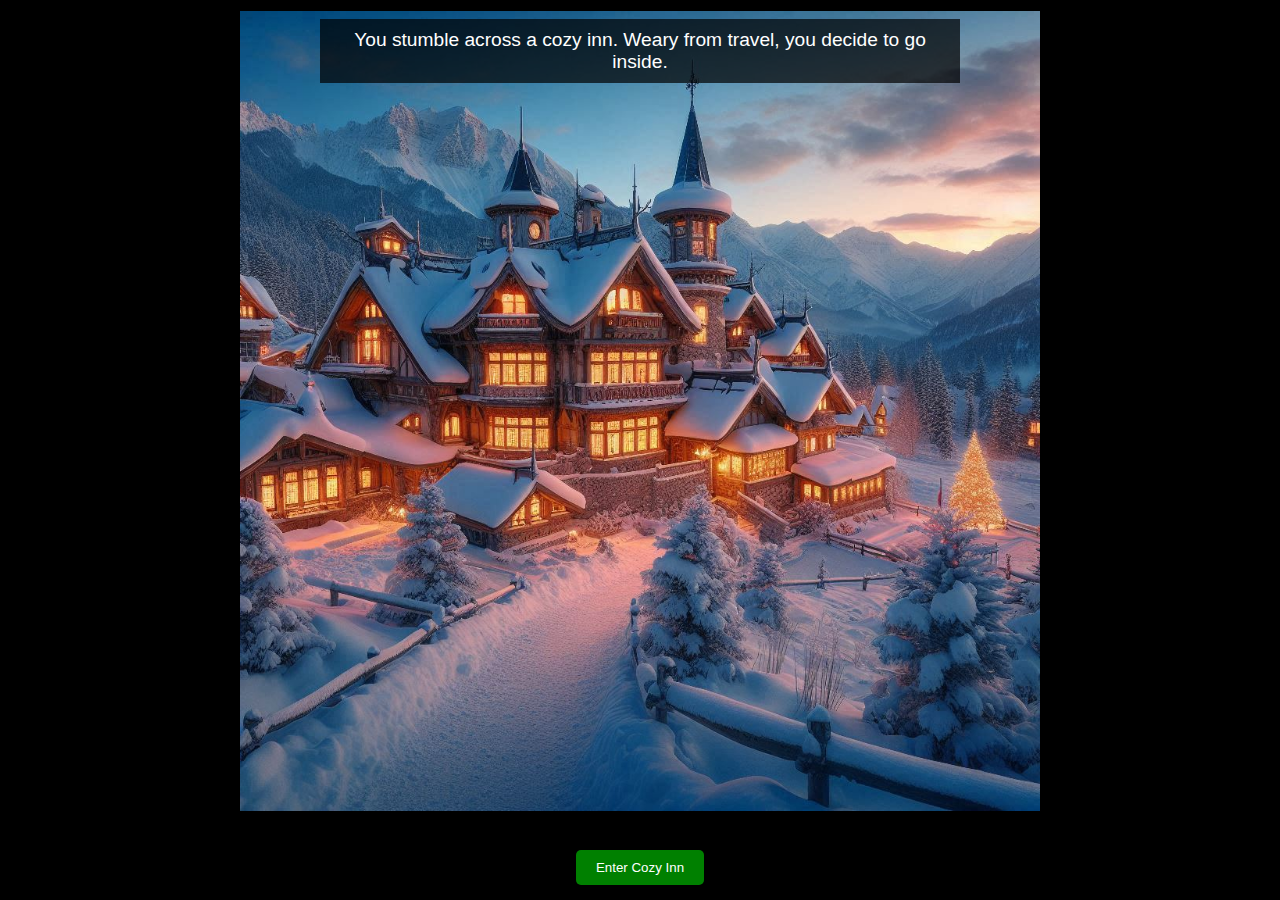
<file: index.html>
<!DOCTYPE html>
<html lang="en">
<head>
    <meta charset="UTF-8">
    <meta name="viewport" content="width=device-width, initial-scale=1.0">
    <title>Outsize Cozy Inn</title>
    <link rel="stylesheet" href="styles.css">
</head>

<body>
    <div class="container">
        <div class="text-overlay">You stumble across a cozy inn. Weary from travel, you decide to go inside.</div>
        <img src="images/cozyinn.png" alt="Cozy Inn" class="top-image"> <!-- ai generated image -->
        <div class="controls">
            <button id="enterInn-btn">Enter Cozy Inn</button>
        </div>
    </div>
    <script src="script.js"></script>
</body>
</html>
</file>
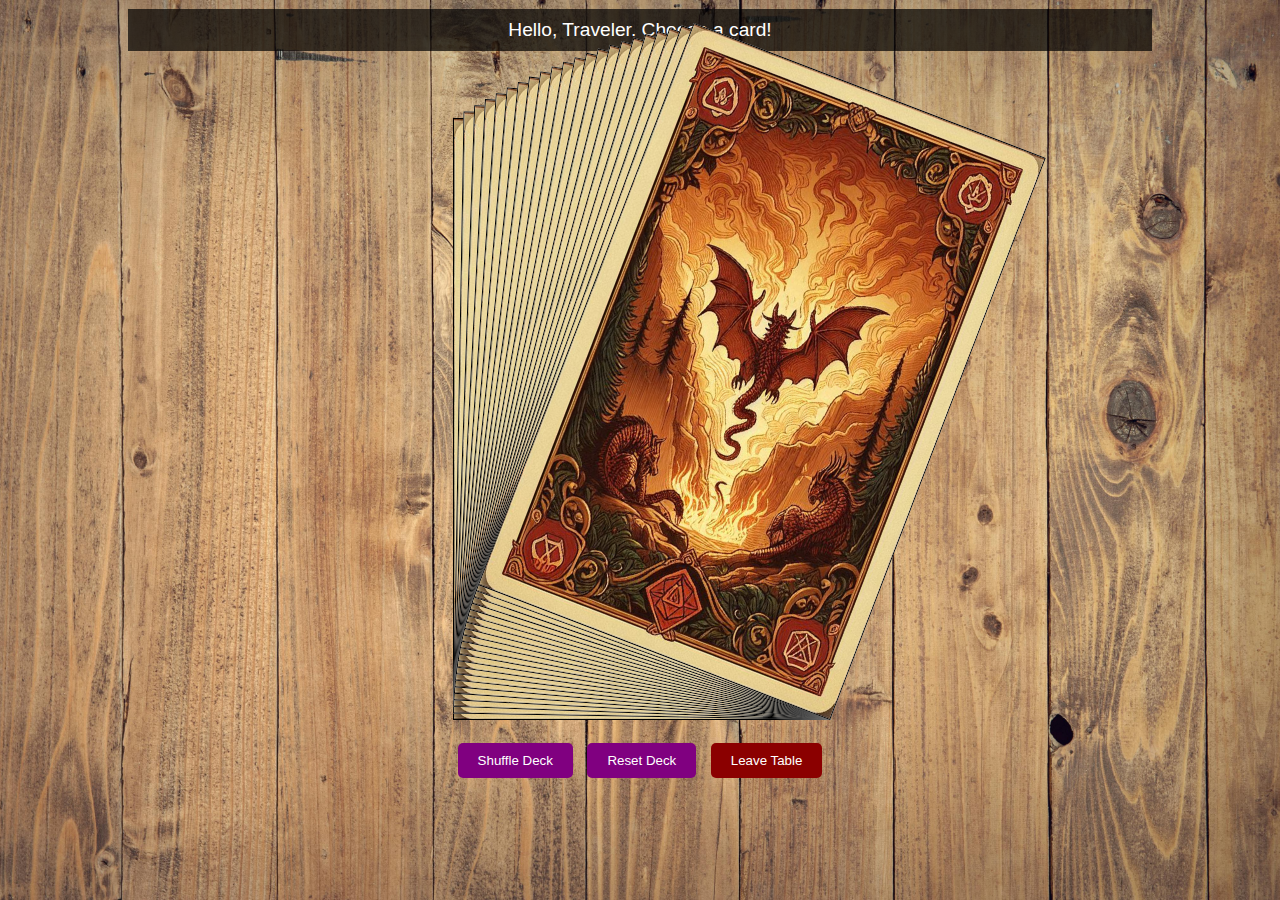
<file: fortune.html>
<!DOCTYPE html>
<html lang="en">
<head>
    <meta charset="UTF-8">
    <meta name="viewport" content="width=device-width, initial-scale=1.0">
    <title>Deck of Many Things</title>
    <link rel="stylesheet" href="styles.css">
    <style>
        body {
            background-image: url(images/table.jpg);
            background-size: cover;
            background-position: center;
            background-repeat: no-repeat;
            background-attachment: fixed;
        }
    </style>
</head>

<body>
    <div class="text-overlay">Hello, Traveler. Choose a card!</div>
    <div class="container">
        <div id="deck" class="card-stack"></div>
        <div class="controls">
            <button id="shuffle-btn">Shuffle Deck</button>
            <button id="reset-btn">Reset Deck</button>
            <button id="leaveFortune-btn">Leave Table</button>
        </div>
    </div>
    <script src="script.js"></script>
</body>
</html>
</file>
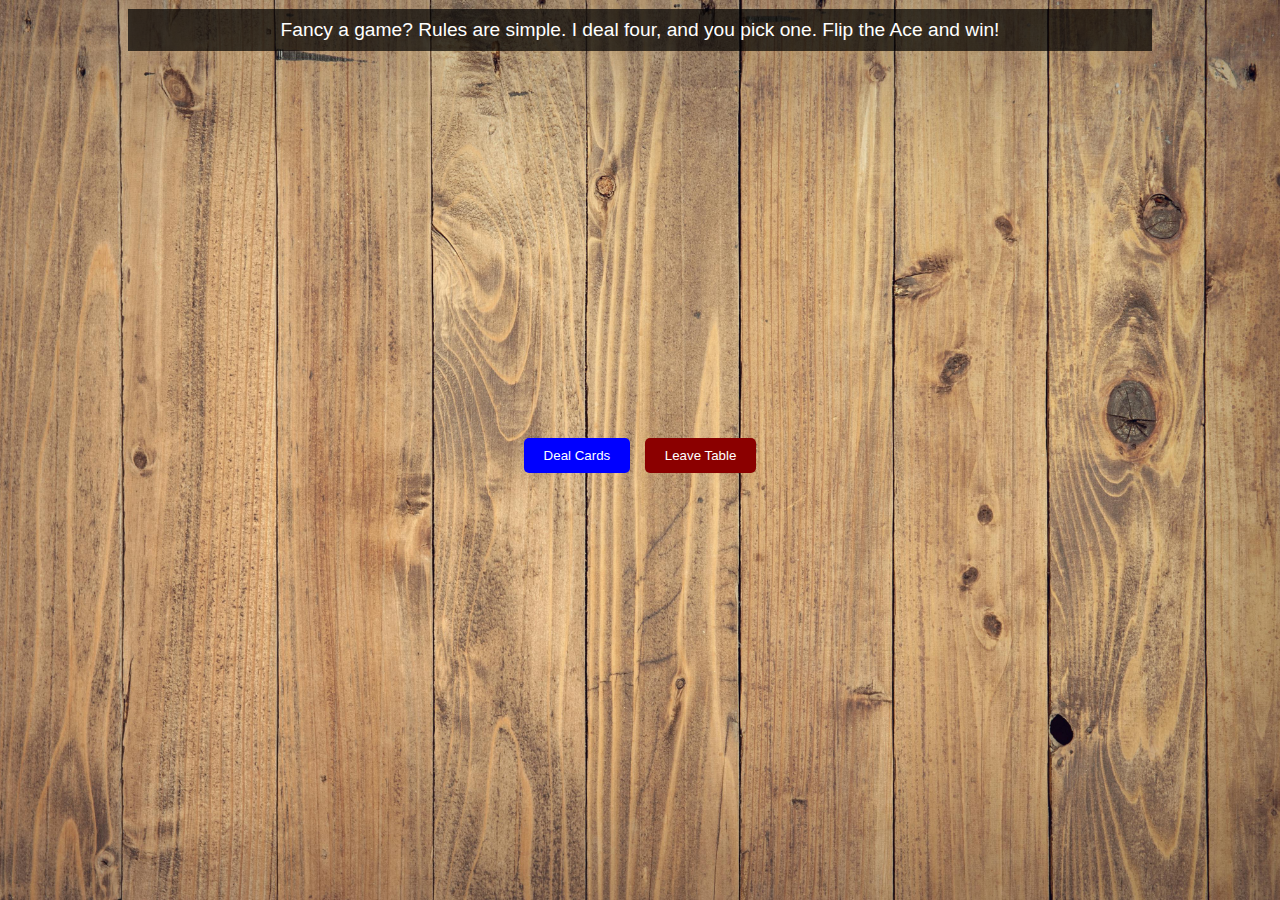
<file: game.html>
<!DOCTYPE html>
<html lang="en">
<head>
    <meta charset="UTF-8">
    <meta name="viewport" content="width=device-width, initial-scale=1.0">
    <title>Find the Ace Game</title>
    <link rel="stylesheet" href="styles.css">
    <style>
        body {
            background-image: url(images/table.jpg);
            background-size: cover;
            background-position: center;
            background-repeat: no-repeat;
            background-attachment: fixed;
        }
    </style>
</head>
<body>
    
    <div class="text-overlay">Fancy a game? Rules are simple. I deal four, and you pick one. Flip the Ace and win!</div>
    <div class="container">
        <div id="ace-card-grid" class="ace-card-grid"></div>
        <div class="controls">
            <button id="shuffleGame-btn">Deal Cards</button>
            <button id="leaveGame-btn">Leave Table</button>
        </div>
        <p id="message" style="display: none; background-color: rgba(0, 0, 0, 0.3); font-size: 20px; color: white;"></p>
    </div>
    <script src="gameScript.js"></script>
</body>
</html>
</file>
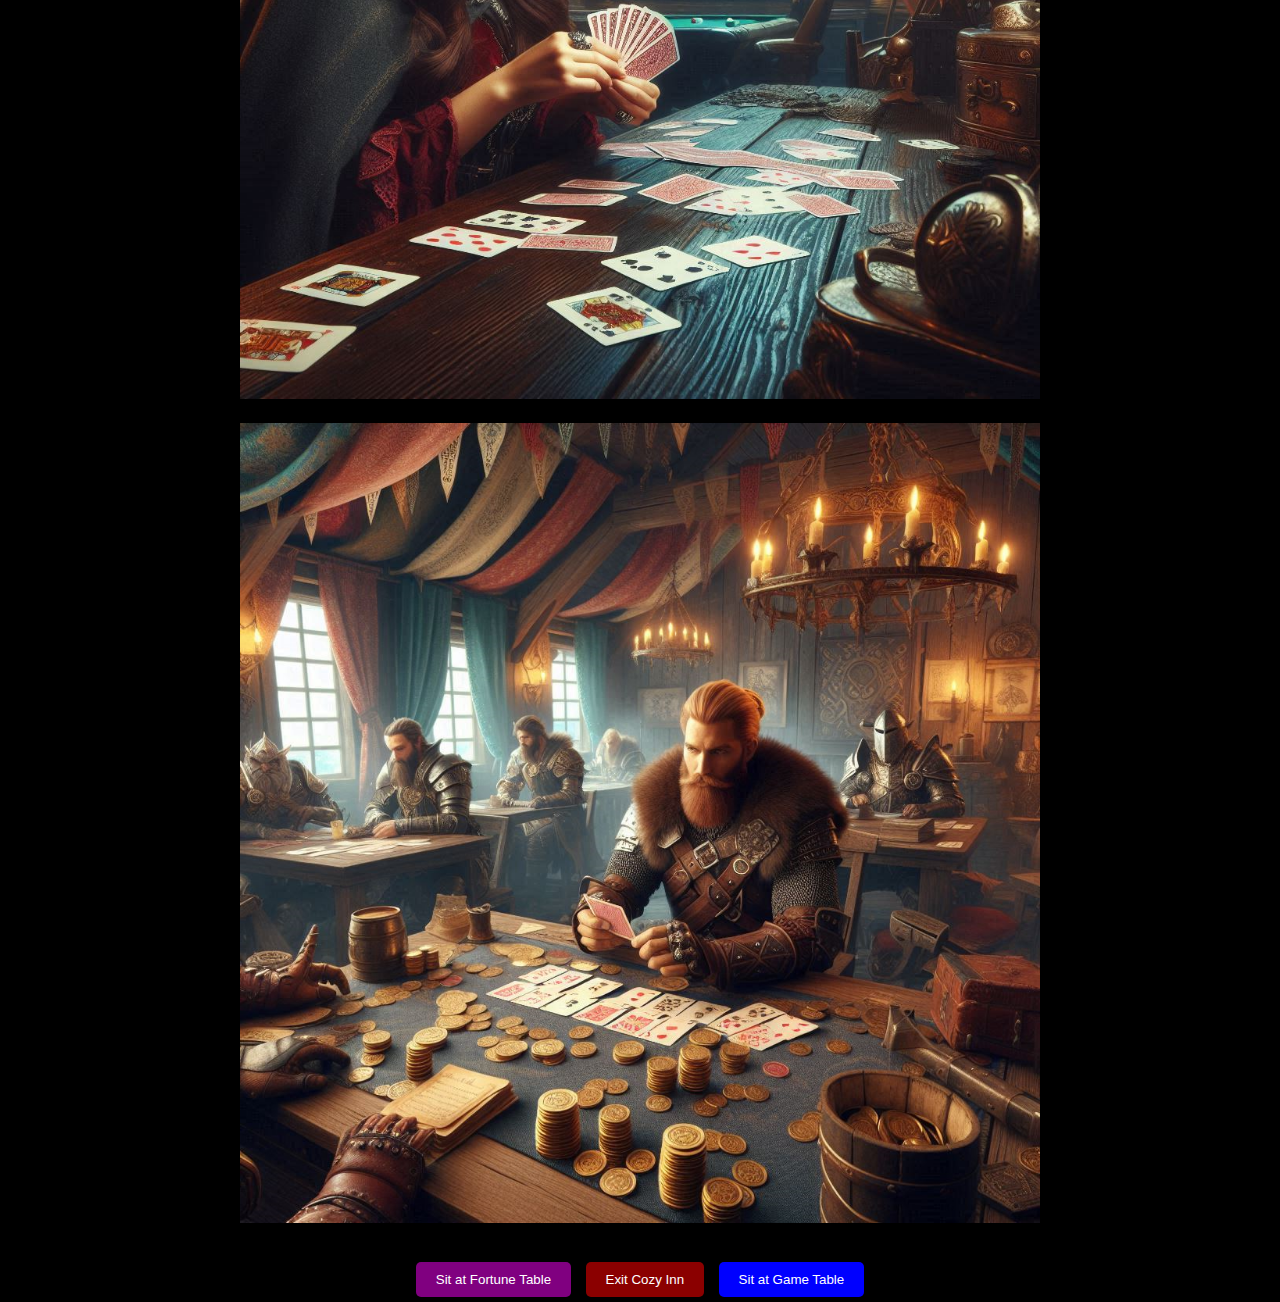
<file: inside.html>
<!DOCTYPE html>
<html lang="en">
<head>
    <meta charset="UTF-8">
    <meta name="viewport" content="width=device-width, initial-scale=1.0">
    <title>Inside Cozy Inn</title>
    <link rel="stylesheet" href="styles.css">
</head>

<body>
    <div class="container">
        <div class="text-overlay">Inside, you see patrons of all kinds. A fortune teller with a deck of cards, and a bearded man, surrounded by coins, playing a game of chance.</div>
        <div class="images">
            <img src="images/fortune.png" alt="fortune teller" class="top-image"> <!-- ai generated image -->
            <img src="images/game.png" alt="card players" class="top-image"> <!-- ai generated image -->
        </div>

        <div class="controls">
            <button id="fortune-btn">Sit at Fortune Table</button>
            <button id="leaveInn-btn">Exit Cozy Inn</button>
            <button id="game-btn">Sit at Game Table</button>
        </div>
    </div>
    <script src="script.js"></script>
</body>
</html>
</file>
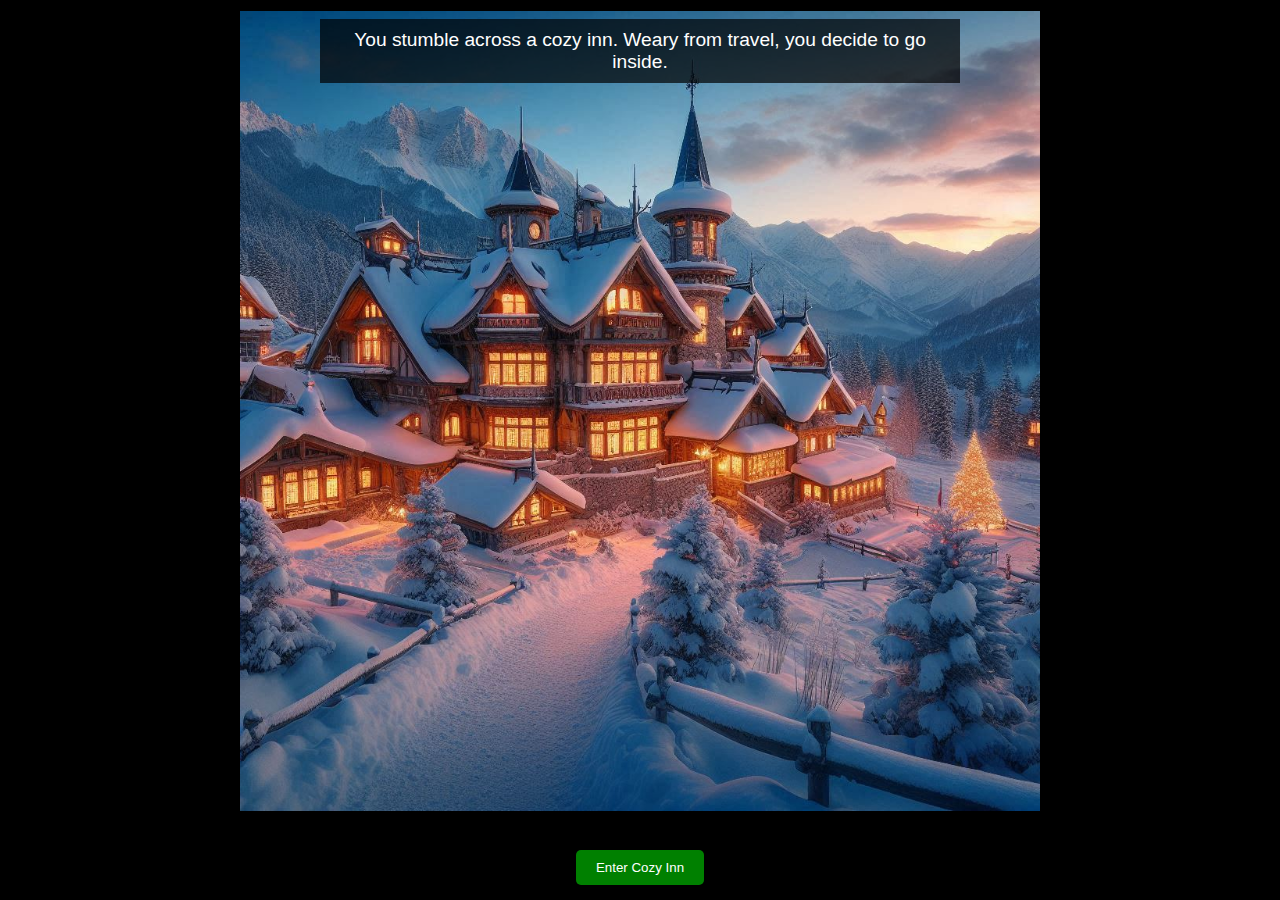
<file: outside.html>
<!DOCTYPE html>
<html lang="en">
<head>
    <meta charset="UTF-8">
    <meta name="viewport" content="width=device-width, initial-scale=1.0">
    <title>Outsize Cozy Inn</title>
    <link rel="stylesheet" href="styles.css">
</head>
<body>
    <div class="container">
        <div class="text-overlay">You stumble across a cozy inn. Weary from travel, you decide to go inside.</div>
        <img src="images/cozyinn.png" alt="Cozy Inn" class="top-image">
        <div class="controls">
            <button id="enterInn-btn">Enter Cozy Inn</button>
        </div>
    </div>
    <script src="script.js"></script>
</body>
</html>
</file>
<file: styles.css>
body {
    font-family: Arial, sans-serif;
    display: flex;
    justify-content: center;
    align-items: center;
    height: 100vh;
    background-color: black;
    margin: 0;
}

.container {
    position: relative;
    text-align: center;
}

.top-image {
    width: 100%;
    max-width: 800px; 
    height: auto;
    margin-bottom: 20px; 
}


/* Responsive adjustments for smaller screens */
@media (max-width: 768px) {
    .images img {
        max-width: 45%; 
    }
}


/* Ensure the text overlay is responsive */
.text-overlay {
    position: absolute;
    top: 1%; 
    left: 10%; 
    width: 80%; 
    padding: 10px;
    background-color: rgba(0, 0, 0, 0.7); 
    color: white; 
    font-size: 1.2em; 
    text-align: center;
    box-sizing: border-box; 
}

/* Responsive adjustments for smaller screens */
@media (max-width: 768px) {
    .text-overlay {
        font-size: 50%; 
        top: 5%; 
        left: 5%; 
        width: 90%; 
    }
}


.card-stack {
    position: relative;
    width: 375px; 
    height: 600px; 
    margin-bottom: 20px;
}


.controls {
    margin-top: 10px;
}

button {
    padding: 10px 20px;
    margin: 5px;
    border: none;
    background-color: #444;
    color: white;
    cursor: pointer;
    border-radius: 5px;
}

button:hover {
    background-color: #666;
}

/* specific button styles, mostly added for color */
/* index.html */
#enterInn-btn {
    background-color: green;
    color: white; 
    border: none; 
    padding: 10px 20px; 
    cursor: pointer; 
}

/* inside.html */
#fortune-btn {
    background-color: purple;
    color: white; 
    border: none; 
    padding: 10px 20px; 
    cursor: pointer; 
}

#leaveInn-btn {
    background-color: darkred;
    color: white; 
    border: none; 
    padding: 10px 20px; 
    cursor: pointer; 
}

#game-btn {
    background-color: blue;
    color: white; 
    border: none; 
    padding: 10px 20px; 
    cursor: pointer; 
}

/* fortune.html */
#shuffle-btn {
    background-color: purple;
    color: white; 
    border: none; 
    padding: 10px 20px; 
    cursor: pointer; 
}

#reset-btn {
    background-color: purple;
    color: white; 
    border: none; 
    padding: 10px 20px; 
    cursor: pointer; 
}

#leaveFortune-btn {
    background-color: darkred;
    color: white; 
    border: none; 
    padding: 10px 20px; 
    cursor: pointer; 
}

/* game.html */
#shuffleGame-btn {
    background-color: blue;
    color: white; 
    border: none; 
    padding: 10px 20px; 
    cursor: pointer; 
}

#leaveGame-btn {
    background-color: darkred;
    color: white; 
    border: none; 
    padding: 10px 20px; 
    cursor: pointer; 
}

.card-back {
    position: absolute;
    width: 100%;
    height: 100%;
    background-color: white;
    border: 1px solid black;
    transform-origin: bottom right; 
}

@media (max-width: 768px) {
.card-back {
    position: absolute;
    width: 60%;
    height: 60%;
    background-color: white;
    border: 1px solid black;
    transform-origin: bottom right; 
}
}

.card-back img {
    width: 100%;
    height: 100%;
}

.card-back, .card {
    transition: transform 0.5s ease;
}


/* card rotation */
.card-back:nth-child(1) { transform: rotate(0deg); }
.card-back:nth-child(2) { transform: rotate(1deg); }
.card-back:nth-child(3) { transform: rotate(2deg); }
.card-back:nth-child(4) { transform: rotate(3deg); }
.card-back:nth-child(5) { transform: rotate(4deg); }
.card-back:nth-child(6) { transform: rotate(5deg); }
.card-back:nth-child(7) { transform: rotate(6deg); }
.card-back:nth-child(8) { transform: rotate(7deg); }
.card-back:nth-child(9) { transform: rotate(8deg); }
.card-back:nth-child(10) { transform: rotate(9deg); }
.card-back:nth-child(11) { transform: rotate(10deg); }
.card-back:nth-child(12) { transform: rotate(11deg); }
.card-back:nth-child(13) { transform: rotate(12deg); }
.card-back:nth-child(14) { transform: rotate(13deg); }
.card-back:nth-child(15) { transform: rotate(14deg); }
.card-back:nth-child(16) { transform: rotate(15deg); }
.card-back:nth-child(17) { transform: rotate(16deg); }
.card-back:nth-child(18) { transform: rotate(17deg); }
.card-back:nth-child(19) { transform: rotate(18deg); }
.card-back:nth-child(20) { transform: rotate(19deg); }
.card-back:nth-child(21) { transform: rotate(20deg); }
.card-back:nth-child(22) { transform: rotate(21deg); }



.card {
    width: 100%;
    height: 100%;
    background-color: white;
    border: 1px solid black;
    transform-origin: bottom right; 
    position: absolute;
    top: 0;
    left: 0;
}


.card img {
    width: 100%;
    height: 100%;
}

@keyframes shuffle {
    0% {
        transform: translate(0, 0);
    }
    25% {
        transform: translate(20px, -20px) rotate(10deg);
    }
    50% {
        transform: translate(-20px, -20px) rotate(-10deg);
    }
    75% {
        transform: translate(20px, 20px) rotate(10deg);
    }
    100% {
        transform: translate(0, 0);
    }
}

.shuffling {
    animation: shuffle 0.5s ease-in-out infinite;
}


/* game styles */

.ace-card-grid {
    display: flex;
    flex-wrap: wrap;
    gap: 20px; 
}

.ace-card-back, .ace-card-face {
    width: 150px; 
    height: 225px; 
    cursor: pointer; 
    animation: tossAnimation 1s ease-out;
    animation-delay: var(--animation-delay); 
}

.ace-card-back img, .ace-card-face img {
    width: 100%;
    height: 100%;
    object-fit: cover; 
    cursor: pointer; 
    
}

/* keyframes for toss animation */
@keyframes tossAnimation {
    from {
        transform: translateY(-200px) rotate(-360deg);
        opacity: 0;
    }
    to {
        transform: translateY(0) rotate(0);
        opacity: 1;
    }
}
</file>
